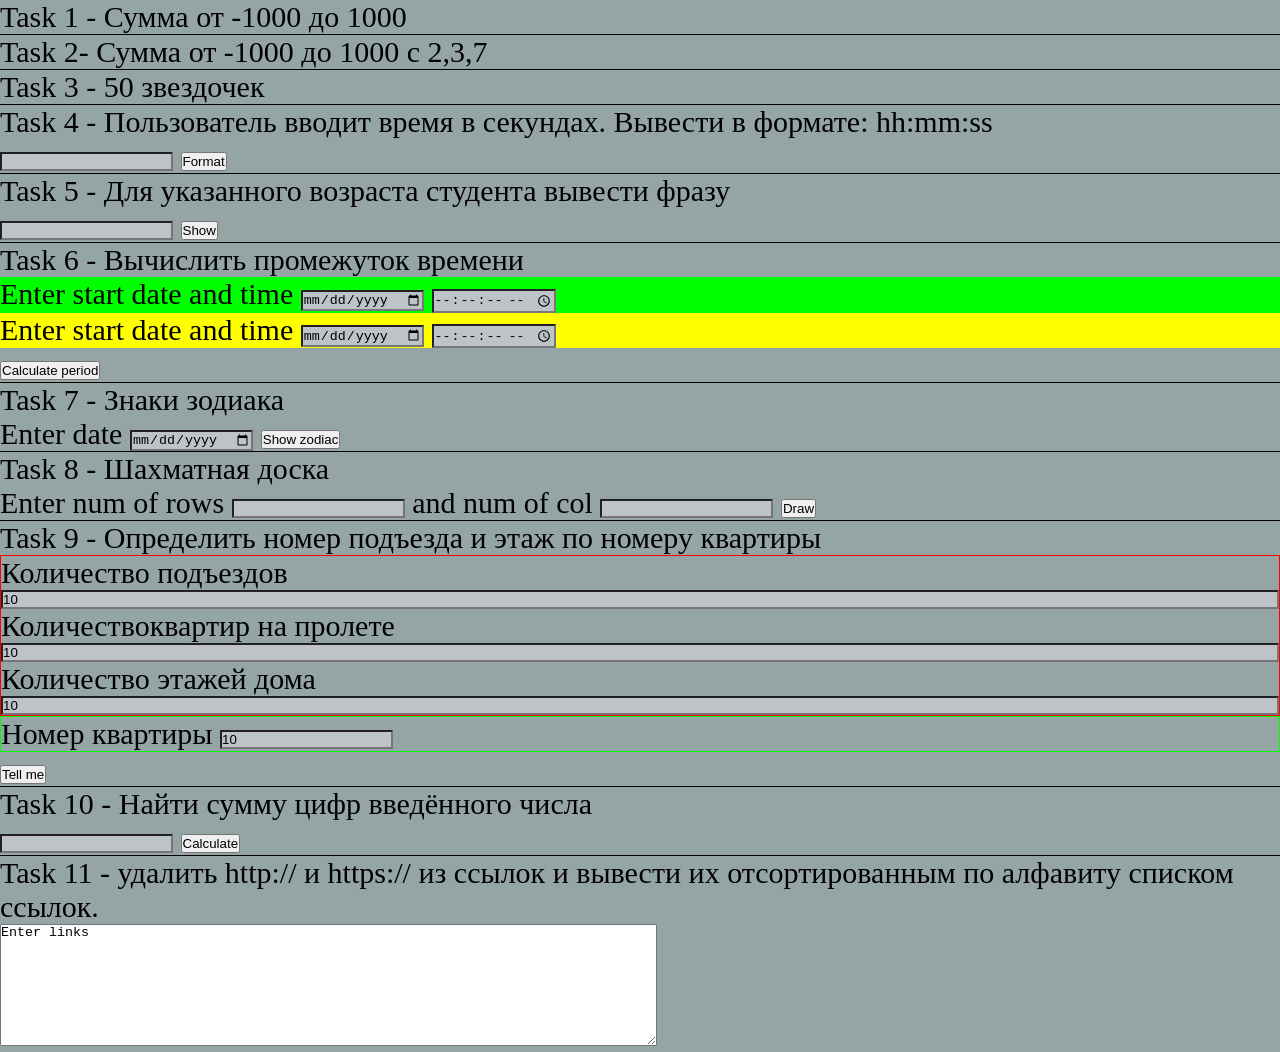
<file: task 2.0/index.html>
<!DOCTYPE html>
<html lang="en">
<head>
  <meta charset="UTF-8">
  <meta name="viewport" content="width=device-width, initial-scale=1.0">
  <meta http-equiv="X-UA-Compatible" content="ie=edge">
  <link rel="stylesheet" href="styles.css">
  <script src="https://ajax.googleapis.com/ajax/libs/jquery/3.2.1/jquery.min.js"></script>
  <script src="scripts.js"></script>
  <title>JS TASK</title>
</head>
<body>
  <div>
    <p class="task">Task 1 - Сумма от -1000 до 1000</p>
    <p class="result_1"></p>
  </div>
  <div>
    <p class="task">Task 2- Сумма от -1000 до 1000 c 2,3,7</p>
    <p class="result_2"></p>
  </div>
  <div>
    <p class="task">Task 3 - 50 звездочек</p>
    <div class="result_3"></div>
  </div>
  <div>
    <p class="task">Task 4 - Пользователь вводит время в секундах. Вывести в формате: hh:mm:ss</p>
    <input onfocus="$this.value='';" type="text" id="sec_to_format_4" value="">
    <button type="button" onclick="t4()" id="button_sec_to_format_4" name="button">Format</button>
    <p class="result_4"></p>
  </div>
  <div>
    <p class="task">Task 5 - Для указанного возраста студента вывести фразу</p>
    <input type="text" id="years5">
    <button type="button" onclick="t5()" id="button_years5" name="button">Show</button>
    <p class="result_5"></p>
  </div>
  <div>
    <p class="task">Task 6 - Вычислить промежуток времени</p>
    <div class="" style="background-color:#0f0;">
      <label for="startDate6">Enter start date and time</label>
      <input type="date" id="startDate6">
      <input type="time" step="1" id="startTime6">
    </div>
    <div class="" style="background-color:#ff0;">
      <label for="endDate6">Enter start date and time</label>
      <input type="date" id="endDate6">
      <input type="time" step="1" id="endTime6">
    </div>
    <button type="button" onclick="t6()">Calculate period</button>
    <p class="result_6"></p>
  </div>
  <div>
    <p class="task">Task 7 - Знаки зодиака</p>
    <label for="zodiac7">Enter date</label>
    <input type="date" id="zodiac7">
    <button type="button" onclick="t7()">Show zodiac</button>
    <div class="result_7"></div>
  </div>
  <div>
    <p class="task">Task 8 - Шахматная доска</p>
    <label for="row8">Enter num of rows</label>
    <input type="text" id="row8">
    <label for="col8"> and num of col</label>
    <input type="text" id="col8">
    <button type="button" onclick="t8()">Draw</button>
    <div class="result_8"></div>
  </div>
  <div>
    <p class="task">Task 9 - Определить номер подъезда и этаж по номеру квартиры</p>
    <div style="border:1px solid #F00;display:flex;flex-direction:column;">
      <label for="numOfP">Количество подъездов</label>
      <input type="text" id="numOfP" name="" value="10">
      <label for="numOfK"> Количествоквартир на пролете</label>
      <input type="text" id="numOfK" name="" value="10">
      <label for="numOfE">Количество этажей дома</label>
      <input type="text" id="numOfE" name="" value="10">
    </div>
    <div style="border:1px solid #0f0;">
      <label for="numOfFlat">Номер квартиры</label>
      <input type="text" id="numOfFlat" name="" value="10">
    </div>
    <button type="button" onclick="t9()" id="button9">Tell me</button>
    <p class="result_9"></p>
  </div>
  <div>
    <p class="task">Task 10 - Найти сумму цифр введённого числа</p>
    <input type="text" id="num10">
    <button type="button" onclick="t10()" id="button_find_sum10">Calculate</button>
    <p class="result_10"></p>
  </div>
  <div>
    <p class="task">Task 11 - удалить http:// и https:// из ссылок и вывести их отсортированным по алфавиту списком ссылок.</p>
    <textarea onfocus="this.value='';" rows="8" cols="80" onblur="t11()" id="links11">Enter links</textarea>
    <ul class="result_11"></ul>
  </div>


</body>
</html>
</file>
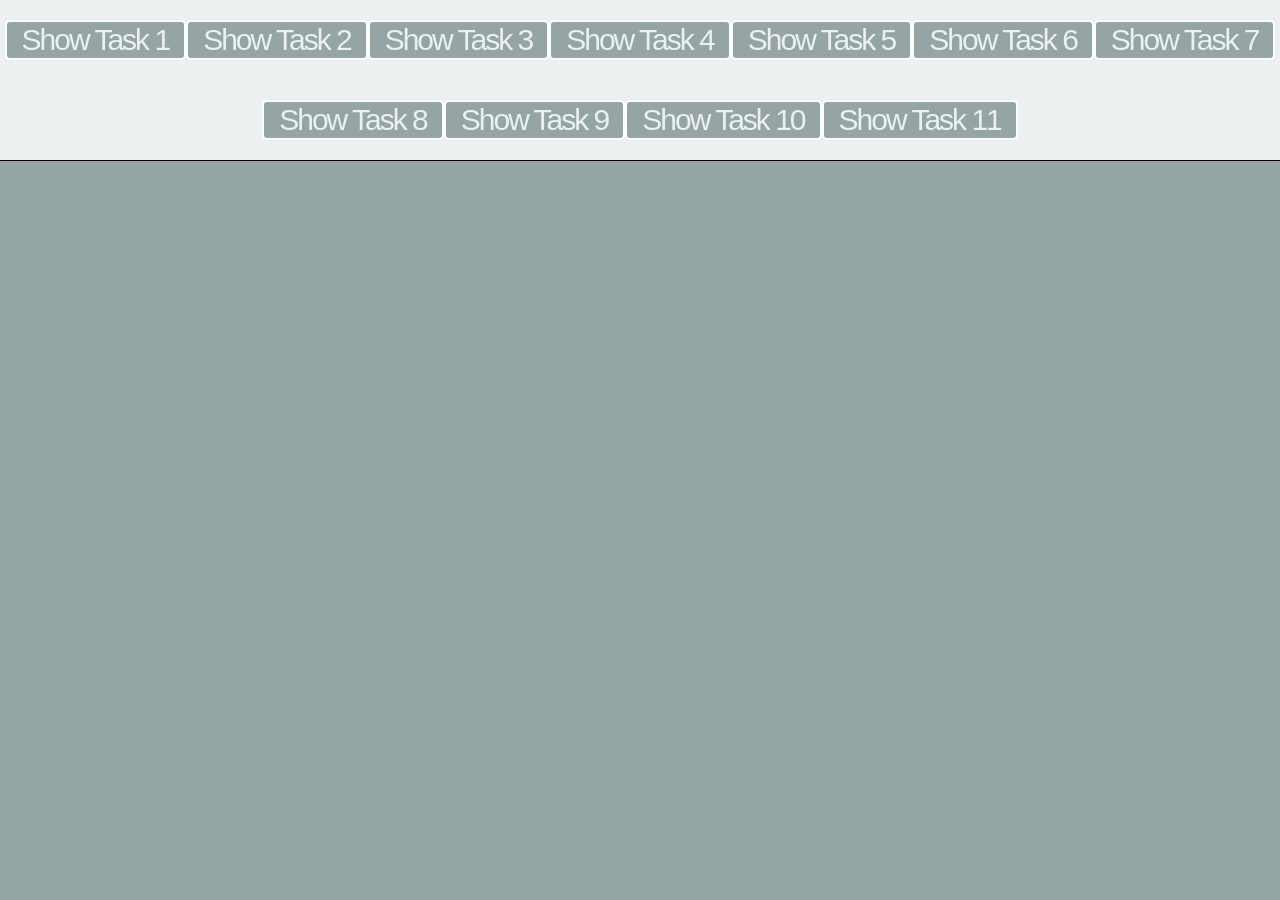
<file: task2.0/index.html>
<!DOCTYPE html>
<html lang="en">
<head>
  <meta charset="UTF-8">
  <meta name="viewport" content="width=device-width, initial-scale=1.0">
  <meta http-equiv="X-UA-Compatible" content="ie=edge">
  <link rel="stylesheet" href="styles.css">
  <script src="https://ajax.googleapis.com/ajax/libs/jquery/3.2.1/jquery.min.js"></script>
  <script src="scripts.js"></script>
  <title>JS TASK</title>
</head>
<body>
  <div style="display:flex;flex-direction: row;flex-wrap:wrap;justify-content:center;background-color:#ecf0f1">
    <button type="button" onclick="showMe('ht1')">Show Task 1</button>
    <button type="button" onclick="showMe('ht2')">Show Task 2</button>
    <button type="button" onclick="showMe('ht3')">Show Task 3</button>
    <button type="button" onclick="showMe('ht4')">Show Task 4</button>
    <button type="button" onclick="showMe('ht5')">Show Task 5</button>
    <button type="button" onclick="showMe('ht6')">Show Task 6</button>
    <button type="button" onclick="showMe('ht7')">Show Task 7</button>
    <button type="button" onclick="showMe('ht8')">Show Task 8</button>
    <button type="button" onclick="showMe('ht9')">Show Task 9</button>
    <button type="button" onclick="showMe('ht10')">Show Task 10</button>
    <button type="button" onclick="showMe('ht11')">Show Task 11</button>
  </div>
  <div id="ht1">
    <p class="task">Task 1 - Сумма от -1000 до 1000</p>
    <p class="result_1"></p>
  </div>
  <div id="ht2">
    <p class="task">Task 2- Сумма от -1000 до 1000 c 2,3,7</p>
    <p class="result_2"></p>
  </div>
  <div id="ht3">
    <p class="task">Task 3 - 50 звездочек</p>
    <div class="result_3"></div>
  </div>
  <div id="ht4">
    <p class="task">Task 4 - Пользователь вводит время в секундах. Вывести в формате: hh:mm:ss</p>
    <input onfocus="this.value='';" type="text" id="sec_to_format_4" value="">
    <button type="button" onclick="t4()" id="button_sec_to_format_4" name="button">Format</button>
    <p class="result_4"></p>
  </div>
  <div id="ht5">
    <p class="task">Task 5 - Для указанного возраста студента вывести фразу</p>
    <input type="text" id="years5">
    <button type="button" onclick="t5()" id="button_years5" name="button">Show</button>
    <p class="result_5"></p>
  </div>
  <div id="ht6">
    <p class="task">Task 6 - Вычислить промежуток времени</p>
    <div class="" style="background-color:#0f0;">
      <label for="startDate6">Enter start date and time</label>
      <input type="date" id="startDate6">
      <input type="time" step="1" id="startTime6">
    </div>
    <div class="" style="background-color:#ff0;">
      <label for="endDate6">Enter start date and time</label>
      <input type="date" id="endDate6">
      <input type="time" step="1" id="endTime6">
    </div>
    <button type="button" onclick="t6()">Calculate period</button>
    <p class="result_6"></p>
  </div>
  <div id="ht7">
    <p class="task">Task 7 - Знаки зодиака</p>
    <label for="zodiac7">Enter date</label>
    <input type="date" id="zodiac7">
    <button type="button" onclick="t7()">Show zodiac</button>
    <div class="result_7"></div>
  </div>
  <div id="ht8">
    <p class="task">Task 8 - Шахматная доска</p>
    <label for="row8">Enter num of rows</label>
    <input type="text" id="row8">
    <label for="col8"> and num of col</label>
    <input type="text" id="col8">
    <button type="button" onclick="t8()">Draw</button>
    <div class="result_8"></div>
  </div>
  <div id="ht9">
    <p class="task">Task 9 - Определить номер подъезда и этаж по номеру квартиры</p>
    <div style="border:1px solid #F00;display:flex;flex-direction:column;">
      <label for="numOfP">Кол-во подъездов</label>
      <input type="text" id="numOfP" name="" value="10">
      <label for="numOfK"> Кол-во квартир на пролете</label>
      <input type="text" id="numOfK" name="" value="10">
      <label for="numOfE">Кол-во этажей дома</label>
      <input type="text" id="numOfE" name="" value="10">
    </div>
    <div style="border:1px solid #0f0;">
      <label for="numOfFlat">Номер квартиры</label>
      <input type="text" id="numOfFlat" name="" value="10">
    </div>
    <button type="button" onclick="t9()" id="button9">Tell me</button>
    <p class="result_9"></p>
  </div>
  <div id="ht10">
    <p class="task">Task 10 - Найти сумму цифр введённого числа</p>
    <input type="text" id="num10">
    <button type="button" onclick="t10()" id="button_find_sum10">Calculate</button>
    <p class="result_10"></p>
  </div>
  <div id="ht11">
    <p class="task">Task 11 - удалить http:// и https:// из ссылок и вывести их отсортированным по алфавиту списком ссылок.</p>
    <textarea onfocus="this.value='';" rows="8" cols="80" onblur="t11()" id="links11">Enter links</textarea>
    <ul class="result_11"></ul>
  </div>
</body>
</html>
</file>
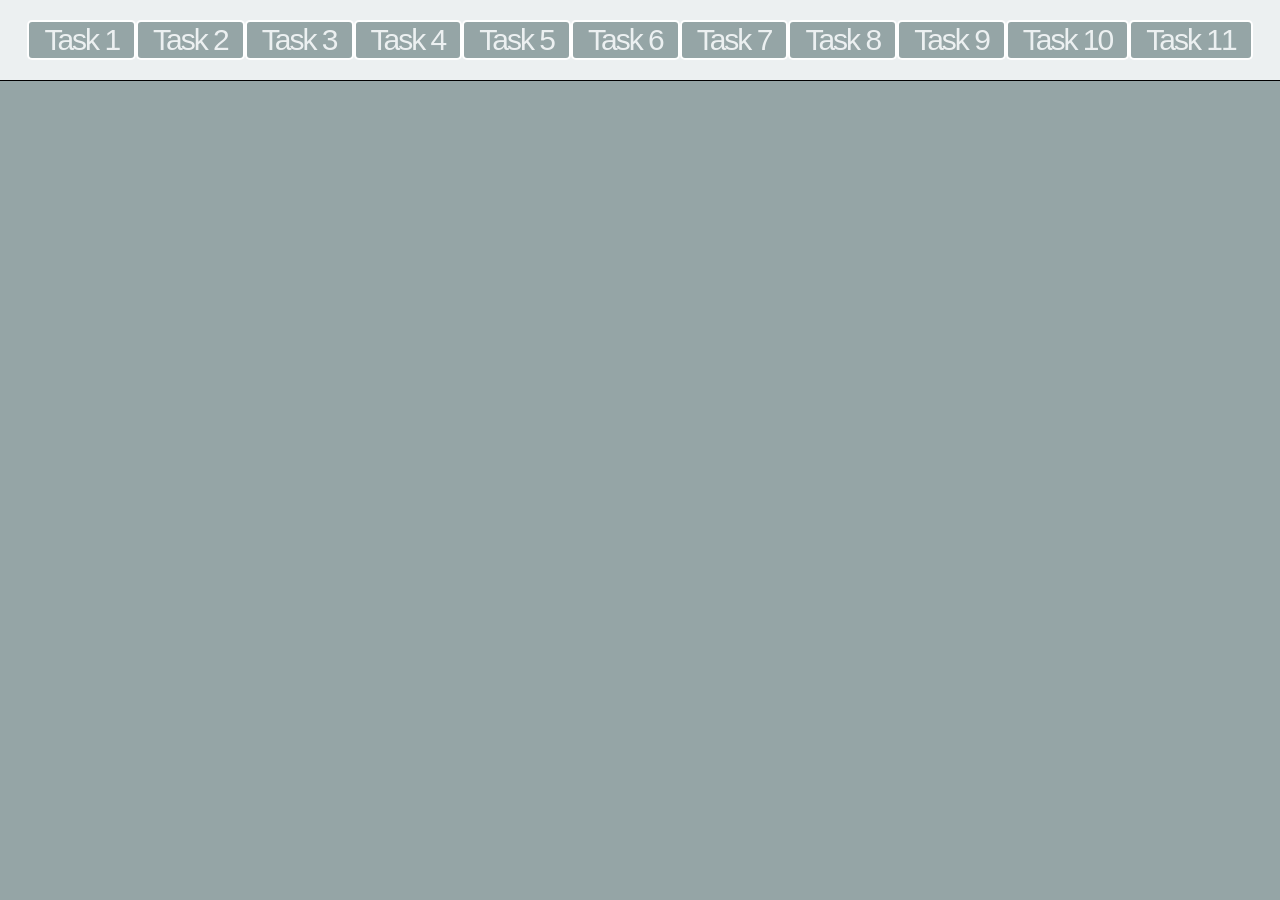
<file: task_2.0/index.html>
<!DOCTYPE html>
<html lang="en">
<head>
  <meta charset="UTF-8">
  <meta name="viewport" content="width=device-width, initial-scale=1.0">
  <meta http-equiv="X-UA-Compatible" content="ie=edge">
  <link rel="stylesheet" href="styles.css">
  <script src="scripts.js"></script>
  <title>JS TASK</title>
</head>
<body>
  <div style="display:flex;flex-direction: row;flex-wrap:wrap;justify-content:center;background-color:#ecf0f1">
    <button type="button" onclick="showMe('t1')">Task 1</button>
    <button type="button" onclick="showMe('t2')">Task 2</button>
    <button type="button" onclick="showMe('t3')">Task 3</button>
    <button type="button" onclick="showMe('t4')">Task 4</button>
    <button type="button" onclick="showMe('t5')">Task 5</button>
    <button type="button" onclick="showMe('t6')">Task 6</button>
    <button type="button" onclick="showMe('t7')">Task 7</button>
    <button type="button" onclick="showMe('t8')">Task 8</button>
    <button type="button" onclick="showMe('t9')">Task 9</button>
    <button type="button" onclick="showMe('t10')">Task 10</button>
    <button type="button" onclick="showMe('t11')">Task 11</button>
  </div>
  <div id="t1">
    <p class="task">Task 1 - Сумма от -1000 до 1000</p>
    <button type="button" onclick="countSum()" >Посчитать</button>
    <p id="result_1"></p>
  </div>
  <div id="t2">
    <p class="task">Task 2- Сумма от -1000 до 1000 c 2,3,7</p>
    <button type="button" onclick="countSumEndWith237()" >Посчитать</button>
    <p id="result_2"></p>
  </div>
  <div id="t3">
    <p class="task">Task 3 - 50 звездочек</p>
    <button type="button" onclick="drawStars()">Нарисовать</button>
    <div id="result_3"></div>
  </div>
  <div id="t4">
    <p class="task">Task 4 - Пользователь вводит время в секундах. Вывести в формате: hh:mm:ss</p>
    <input  type="text" title="время в секундах" id="sec_to_format_4" value="">
    <button type="button" onclick="convertSeconds()" id="button_sec_to_format_4" name="button">Format</button>
    <p id="result_4"></p>
  </div>
  <div id="t5">
    <p class="task">Task 5 - Для указанного возраста студента вывести фразу</p>
    <input type="text" id="years5">
    <button type="button" title="свой возраст" onclick="showYears()" id="button_years5" name="button">Show</button>
    <p id="result_5"></p>
  </div>
  <div id="t6">
    <p class="task">Task 6 - Вычислить промежуток времени</p>
    <div class="" style="background-color:#FFE082;">
      <label for="startDate6">Введите начальную дату и время</label>
      <input type="date" title="dd-mm-yyyy" id="startDate6">
      <input type="text" title="hh-mm-ss" step="1" id="startTime6" value="hh:mm:ss">
    </div>
    <div class="" style="background-color:#FFCC80;">
      <label for="endDate6">Введите конечную дату и время</label>
      <input type="date" title="dd-mm-yyyy" id="endDate6">
      <input type="text" title="hh-mm-ss" step="1" id="endTime6" value="hh:mm:ss">
    </div>
    <button type="button" onclick="calculatePeriod()">Посчитать период</button>
    <p id="result_6"></p>
  </div>
  <div id="t7">
    <p class="task">Task 7 - Знаки зодиака</p>
    <label for="zodiac7">Введите дату</label>
    <input type="date" id="zodiac7">
    <button type="button" title="виберите дату" onclick="showMyZodiac()">Показать знак зодиака</button>
    <div id="result_7"></div>
  </div>
  <div id="t8">
    <p class="task">Task 8 - Шахматная доска</p>
    <label for="row8">Введите количество рядов</label>
    <input type="text" title="к-во рядов" id="row8">
    <label for="col8"> и количество колонок</label>
    <input type="text" title="к-ло колонок" id="col8">
    <button type="button" onclick="drawChessBoard()">Рисовать</button>
    <div id="result_8"></div>
  </div>
  <div id="t9">
    <p class="task">Task 9 - Определить номер подъезда и этаж по номеру квартиры</p>
    <div class="st">
      <label for="numOfP">Кол-во подъездов</label>
      <input type="text" title="Кол-во подъездов" id="numOfP" name="" value="10">
      <label for="numOfK">Кол-во квартир на пролете</label>
      <input type="text" title="Кол-во квартир на пролете" id="numOfK" name="" value="10">
      <label for="numOfE">Кол-во этажей дома</label>
      <input type="text" title="Кол-во этажей дома" id="numOfE" name="" value="10">
    </div>
    <div style="border:1px solid #0f0;">
      <label for="numOfFlat">Номер квартиры</label>
      <input type="text" title="Номер квартиры" id="numOfFlat" name="" value="10">
    </div>
    <button type="button" onclick="findEntranceAndFlor()" id="button9">Показать</button>
    <p id="result_9"></p>
  </div>
  <div id="t10">
    <p class="task">Task 10 - Найти сумму цифр введённого числа</p>
    <input type="text" title="введите цифры" id="num10">
    <button type="button" onclick="sumOfNums()" id="button_find_sum10">Посчитать</button>
    <p id="result_10"></p>
  </div>
  <div id="t11">
    <p class="task">Task 11 - удалить http:// и https://
       из ссылок и вывести их отсортированным по алфавиту
        списком ссылок.</p>
    <textarea rows="8" cols="80" title="Введите ссылки через запятую" onblur="editLinks()" id="links11"></textarea>
    <ul id="result_11"></ul>
  </div>
</body>
</html>
</file>
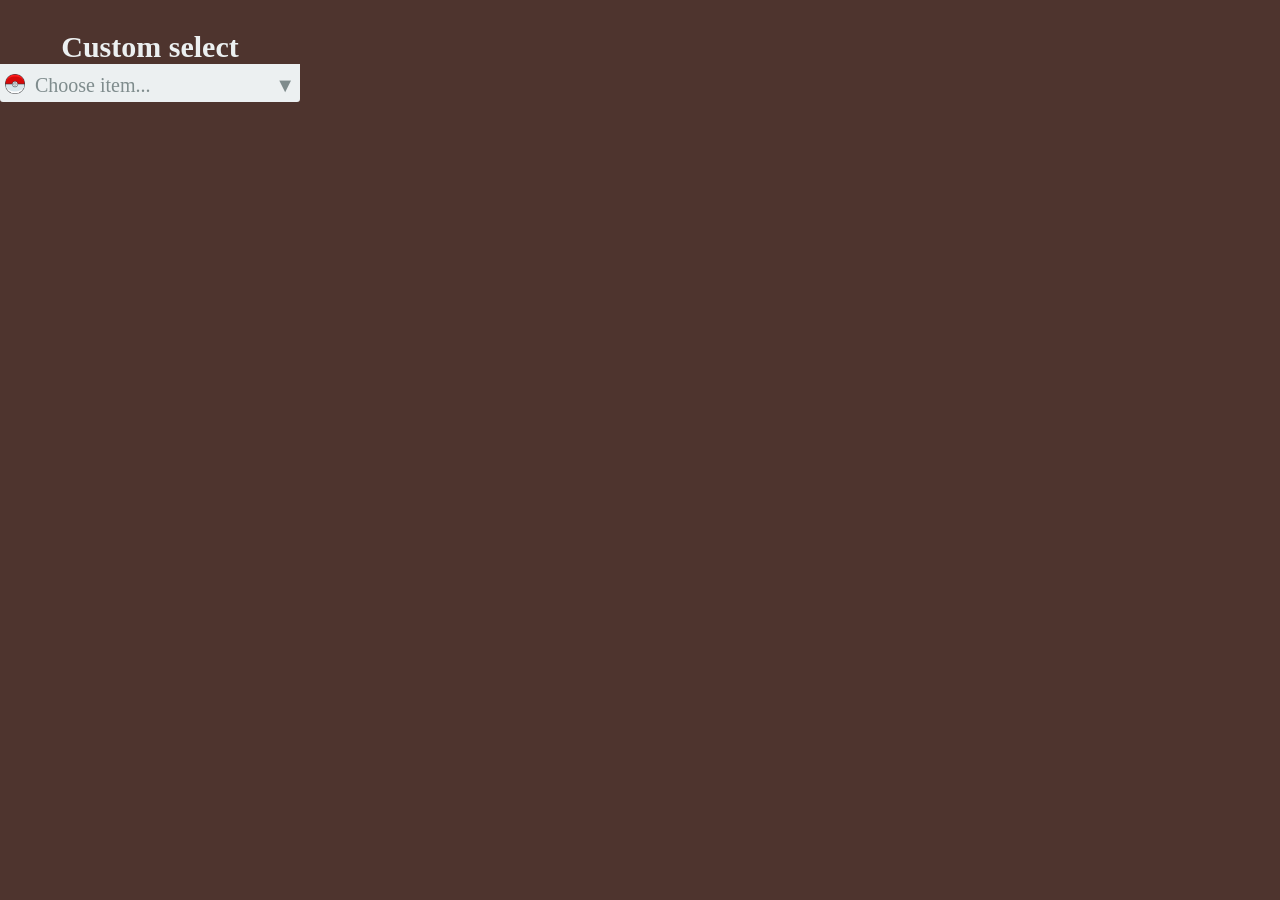
<file: task_3.0/index.html>
<!DOCTYPE html>
<html lang="en">

<head>
  <meta charset="UTF-8">
  <meta name="viewport" content="width=device-width, initial-scale=1.0">
  <meta http-equiv="X-UA-Compatible" content="ie=edge">
  <link rel="shortcut icon" href="img/b.jpg" type="image/x-icon">
  <link rel="stylesheet" href="styles.css">
  <script src="https://ajax.googleapis.com/ajax/libs/jquery/3.2.1/jquery.min.js"></script>
  <script src="scripts.js"></script>
  <title>My Custom View</title>
</head>

<body>
  <div id="container">
    <div id="customSelect">
      <h2>Custom select</h2>
      <div class="CSHeader">
        <img id="headImg" src="img/pokeball.png">
        <p class="chosenOption clickable" onclick="showOptions()">Choose item...</p>
        <p class="clearSelection" onclick="clearSelection()">&#215;</p>
        <p class="clickable" onclick="showOptions()">&#9660;</p>
      </div>

    </div>
  </div>
</body>

</html>
</file>
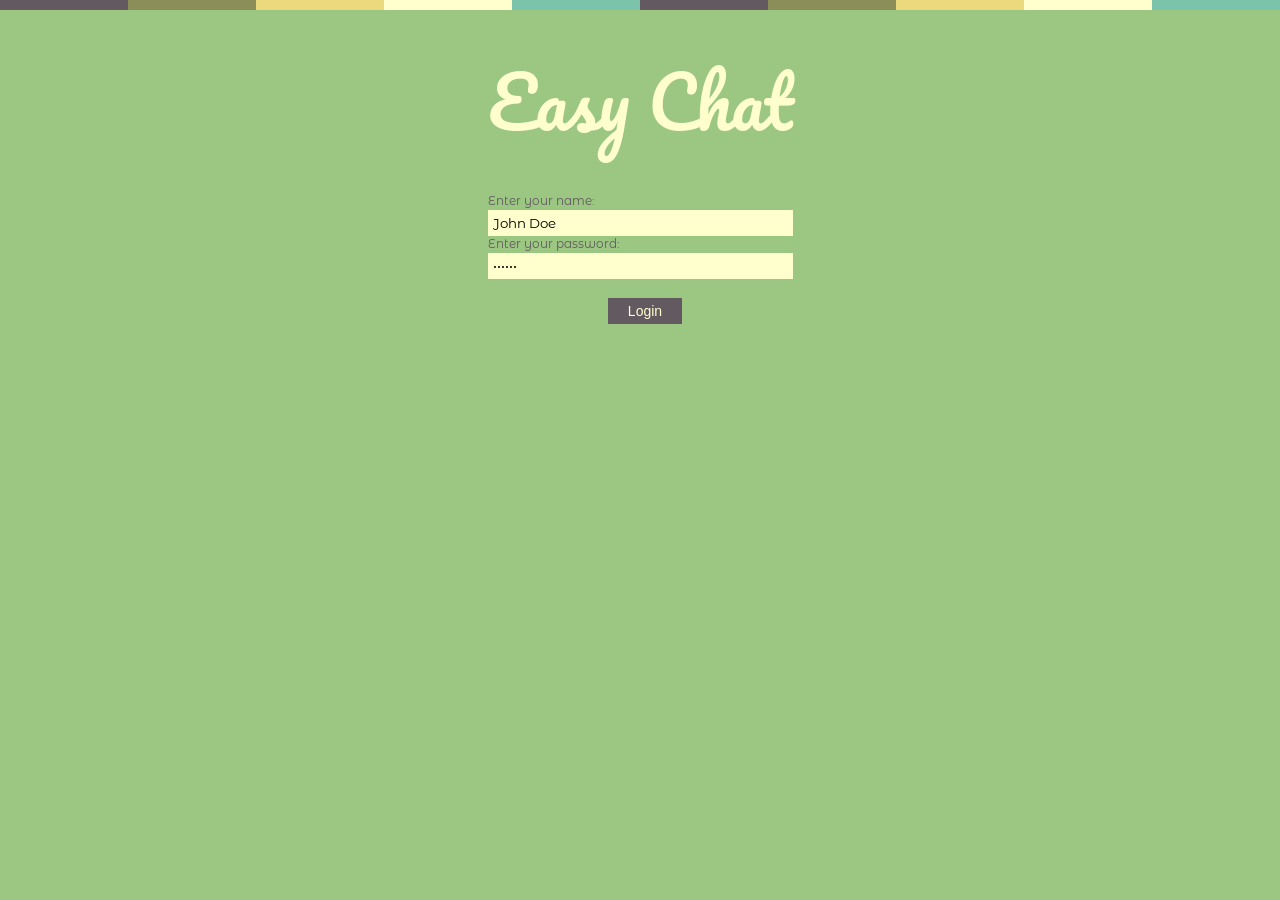
<file: task_5.0/index.html>
<!DOCTYPE html>
<html lang="en">

<head>
  <meta charset="UTF-8">
  <meta name="viewport" content="width=device-width, initial-scale=1.0">
  <meta http-equiv="X-UA-Compatible" content="ie=edge">
  <link rel="stylesheet" href="css/styles.css">
  <link href="https://fonts.googleapis.com/css?family=Montserrat+Alternates|Pacifico" rel="stylesheet">
  <script src="https://ajax.googleapis.com/ajax/libs/jquery/3.2.1/jquery.min.js"></script>
  <script src="scripts/scripts.js"></script>
  <title>Login to chat</title>
</head>

<body class="mainBackground">
  <div id="colorStripes">
    <div class="headerLineColor1"></div>
    <div class="headerLineColor2"></div>
    <div class="headerLineColor3"></div>
    <div class="headerLineColor4"></div>
    <div class="headerLineColor5"></div>
    <div class="headerLineColor1"></div>
    <div class="headerLineColor2"></div>
    <div class="headerLineColor3"></div>
    <div class="headerLineColor4"></div>
    <div class="headerLineColor5"></div>
  </div>
  <div id="container">
    <p id="logo">Easy Chat</p>
    <div class="formContainer">
      <p>Enter your name:</p>
      <input type="text" id="inputName" value="John Doe" class="inputField">
      <br>
      <p>Enter your password:</p>
      <input type="password" id="inputPassword" value="123456" class="inputField">
      <br>
      <br>
      <button class="buttonSend" id="loginButton">Login</button>
    </div>
    <div id="hint"></div>
  </div>
</body>

</html>
</file>
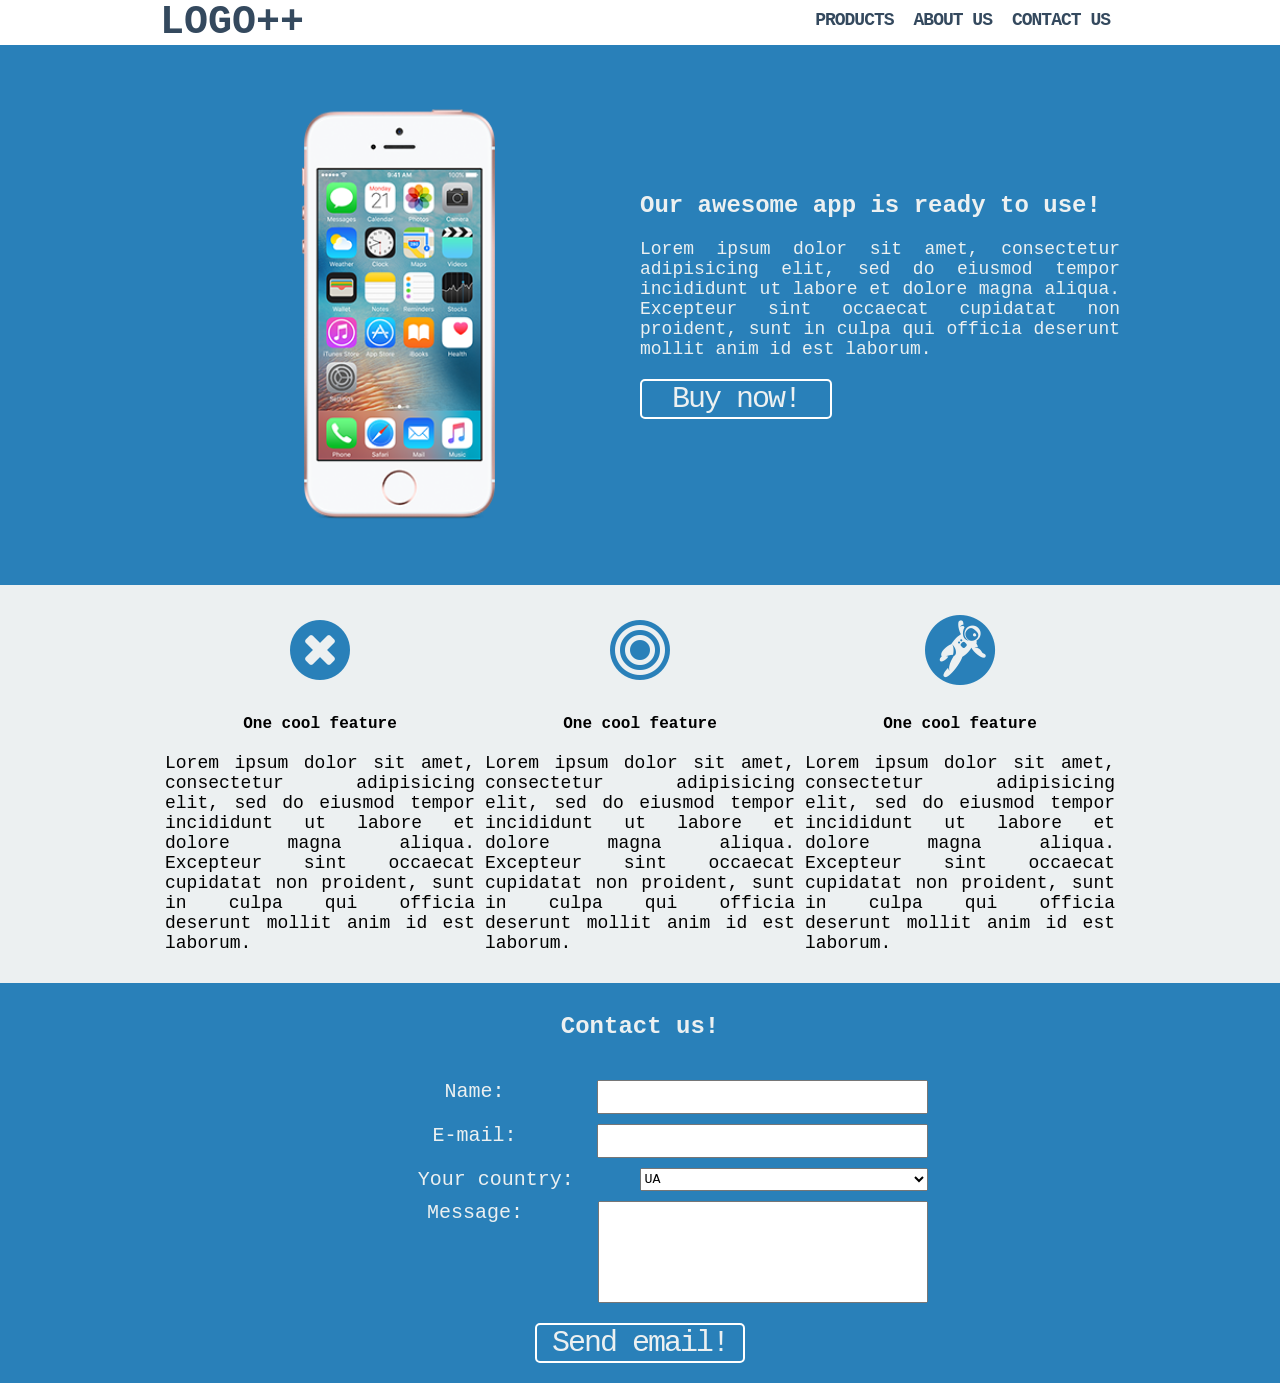
<file: task 1.0/1.2/index.html>
<!DOCTYPE html>
<html lang="en">
<head>
  <meta charset="UTF-8">
  <meta name="viewport" content="width=device-width, initial-scale=1.0">
  <meta http-equiv="X-UA-Compatible" content="ie=edge">
  <link rel="stylesheet" href="css/adaptive.css">
  <link rel="stylesheet" href="css/styles.css">
  <!-- <link rel="stylesheet" href="libs\css\eric-meyer-reset.min.css"> -->
  <link rel="stylesheet" href="libs\css\font-awesome.min.css">
  <title>1.2</title>
</head>
<body>
  <header>
    <div class="logo">LOGO++</div>
    <div class="menu">
      <p>PRODUCTS</p>
      <p>ABOUT US</p>
      <p>CONTACT US</p>
    </div>
  </header>
  <div class="container">
    <div class="presentation">
      <div class="img">
        <img src="img\iphone.png" alt="Ваще красава!">
      </div>
      <div class="buy">
        <h2>Our awesome app is ready to use!</h2>
        <p>Lorem ipsum dolor sit amet, consectetur
          adipisicing elit, sed do eiusmod tempor
          incididunt ut labore et dolore magna aliqua.
          Excepteur sint occaecat cupidatat non proident,
          sunt in culpa qui officia deserunt mollit
          anim id est laborum.</p>
        <button type="button" name="button" class="button">Buy now!</button>
      </div>
    </div>
  </div>
  <div class="container_light">
    <div class="features">
      <div class="one_feature">
        <i class="fa fa-times-circle"></i>
        <h4>One cool feature</h4>
        <p>Lorem ipsum dolor sit amet, consectetur
          adipisicing elit, sed do eiusmod tempor
          incididunt ut labore et dolore magna aliqua.
          Excepteur sint occaecat cupidatat non proident,
          sunt in culpa qui officia deserunt mollit
          anim id est laborum.</p>
      </div>
      <div class="one_feature">
        <i class="fa fa-bullseye"></i>
        <h4>One cool feature</h4>
        <p>Lorem ipsum dolor sit amet, consectetur
          adipisicing elit, sed do eiusmod tempor
          incididunt ut labore et dolore magna aliqua.
          Excepteur sint occaecat cupidatat non proident,
          sunt in culpa qui officia deserunt mollit
          anim id est laborum.</p>
      </div>
      <div class="one_feature">
        <i class="fa fa-grav"></i>
        <h4>One cool feature</h4>
        <p>Lorem ipsum dolor sit amet, consectetur
          adipisicing elit, sed do eiusmod tempor
          incididunt ut labore et dolore magna aliqua.
          Excepteur sint occaecat cupidatat non proident,
          sunt in culpa qui officia deserunt mollit
          anim id est laborum.</p>
      </div>
    </div>
  </div>
  <div class="container">
    <div class="contact_us">
    <h2>Contact us!</h2>
      <form action="" method="post">
        <div>
          <label for="name">Name:</label>
          <input type="text" id="name" name="user_name">
        </div>
        <div>
          <label for="mail">E-mail:</label>
          <input type="email" id="mail" name="user_mail">
        </div>
        <div>
          <label for="mail">Your country:</label>
          <select name="cars">
            <option value="UA">UA</option>
            <option value="GE">GE</option>
            <option value="FR">FR</option>
            <option value="EN">EN</option>
          </select>
        </div>
        <div>
          <label for="msg">Message:</label>
          <textarea id="msg" rows="4" cols="50"></textarea>
        </div>
        <button type="button" name="button" class="button">Send email!</button>
      </form>
    </div>
  </div>
  <footer></footer>
</html>
</file>
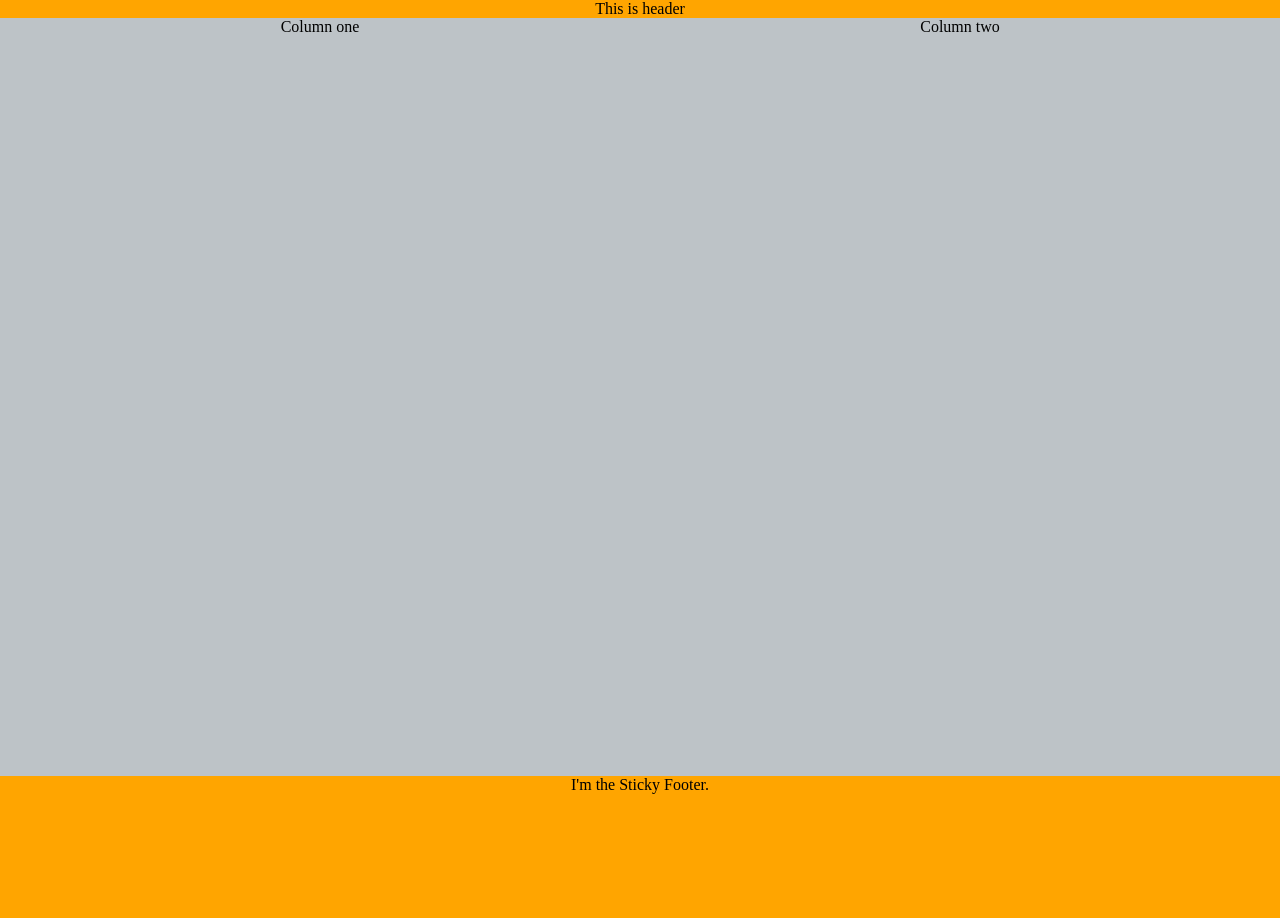
<file: task1.0/1.1/index.html>
<!DOCTYPE html>
<html lang="en">
<head>
  <meta charset="UTF-8">
  <meta name="viewport" content="width=device-width, initial-scale=1.0">
  <link rel="stylesheet" href="styles.css">
  <meta http-equiv="X-UA-Compatible" content="ie=edge">
  <title>2 column view</title>
</head>
<body>
  <header class="header"><p>This is header</p></header>
  <div class="page-wrap">
    <div class="columns">
      <p>Column one</p>
    </div>
    <div class="columns">
      <p>Column two</p>
    </div>
  </div>
  <footer class="site-footer">
    I'm the Sticky Footer.
  </footer>
</body>
</html>
</file>
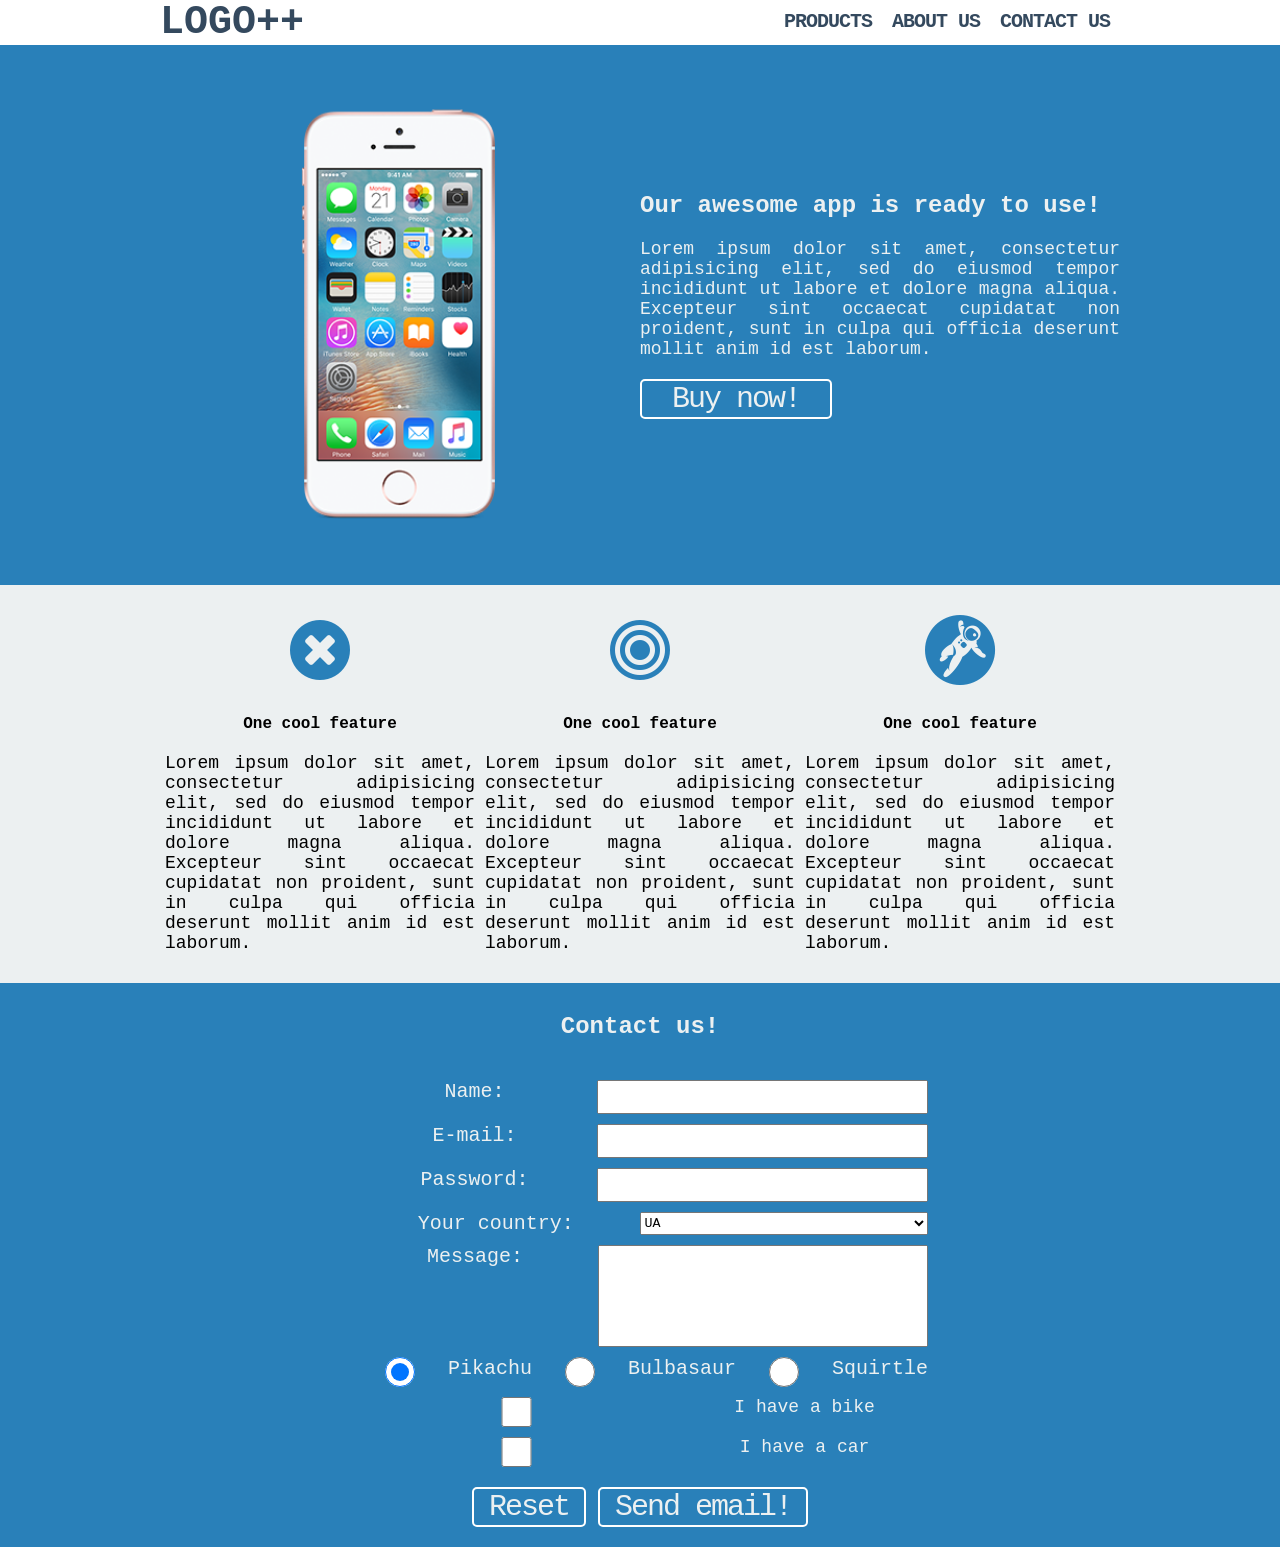
<file: task1.0/1.2/index.html>
<!DOCTYPE html>
<html lang="en">
<head>
  <meta charset="UTF-8">
  <meta name="viewport" content="width=device-width, initial-scale=1.0">
  <meta http-equiv="X-UA-Compatible" content="ie=edge">
  <link rel="stylesheet" href="css/adaptive.css">
  <link rel="stylesheet" href="css/styles.css">
  <!-- <link rel="stylesheet" href="libs\css\eric-meyer-reset.min.css"> -->
  <link rel="stylesheet" href="libs\css\font-awesome.min.css">
  <title>1.2</title>
</head>
<body>
  <header>
    <div class="logo">LOGO++</div>
    <div class="menu">
      <a href="https://www.google.com.ua">PRODUCTS</a>
      <a href="https://www.google.com.ua">ABOUT US</a>
      <a href="https://www.google.com.ua">CONTACT US</a>
    </div>
  </header>
  <div class="container">
    <div class="presentation">
      <div class="img">
        <img src="img\iphone.png" alt="Ваще красава!">
      </div>
      <div class="buy">
        <h2>Our awesome app is ready to use!</h2>
        <p>Lorem ipsum dolor sit amet, consectetur
          adipisicing elit, sed do eiusmod tempor
          incididunt ut labore et dolore magna aliqua.
          Excepteur sint occaecat cupidatat non proident,
          sunt in culpa qui officia deserunt mollit
          anim id est laborum.</p>
        <button type="button" name="button" class="button">Buy now!</button>
      </div>
    </div>
  </div>
  <div class="container_light">
    <div class="features">
      <div class="one_feature">
        <i class="fa fa-times-circle"></i>
        <h4>One cool feature</h4>
        <p>Lorem ipsum dolor sit amet, consectetur
          adipisicing elit, sed do eiusmod tempor
          incididunt ut labore et dolore magna aliqua.
          Excepteur sint occaecat cupidatat non proident,
          sunt in culpa qui officia deserunt mollit
          anim id est laborum.</p>
      </div>
      <div class="one_feature">
        <i class="fa fa-bullseye"></i>
        <h4>One cool feature</h4>
        <p>Lorem ipsum dolor sit amet, consectetur
          adipisicing elit, sed do eiusmod tempor
          incididunt ut labore et dolore magna aliqua.
          Excepteur sint occaecat cupidatat non proident,
          sunt in culpa qui officia deserunt mollit
          anim id est laborum.</p>
      </div>
      <div class="one_feature">
        <i class="fa fa-grav"></i>
        <h4>One cool feature</h4>
        <p>Lorem ipsum dolor sit amet, consectetur
          adipisicing elit, sed do eiusmod tempor
          incididunt ut labore et dolore magna aliqua.
          Excepteur sint occaecat cupidatat non proident,
          sunt in culpa qui officia deserunt mollit
          anim id est laborum.</p>
      </div>
    </div>
  </div>
  <div class="container">
    <div class="contact_us">
    <h2>Contact us!</h2>
      <form action="" method="post">
        <div>
          <label for="name">Name:</label>
          <input type="text" id="name" name="user_name">
        </div>
        <div>
          <label for="mail">E-mail:</label>
          <input type="email" id="mail" name="user_mail">
        </div>
        <div>
          <label for="psw">Password:</label>
          <input type="password" id="psw" name="user_mail">
        </div>
        <div>
          <label for="mail">Your country:</label>
          <select name="cars">
            <option value="UA">UA</option>
            <option value="GE">GE</option>
            <option value="FR">FR</option>
            <option value="EN">EN</option>
          </select>
        </div>
        <div>
          <label for="msg">Message:</label>
          <textarea id="msg" rows="4" cols="50"></textarea>
        </div>
        <div class="radio">
          <input type="radio" name="gender" value="pika" checked> Pikachu <br>
          <input type="radio" name="gender" value="bul"> Bulbasaur <br>
          <input type="radio" name="gender" value="char"> Squirtle <br>
        </div>
        <div class="checkbox">
          <input type="checkbox" name="vehicle1" value="Bike"> <p>I have a bike</p>
        </div>
        <div class="checkbox">
          <input type="checkbox" name="vehicle2" value="Car"> <p>I have a car</p>
        </div>
        <input type="reset" class="button">
        <button type="button" name="button" class="button">Send email!</button>
      </form>
    </div>
  </div>
  <footer></footer>
</html>
</file>
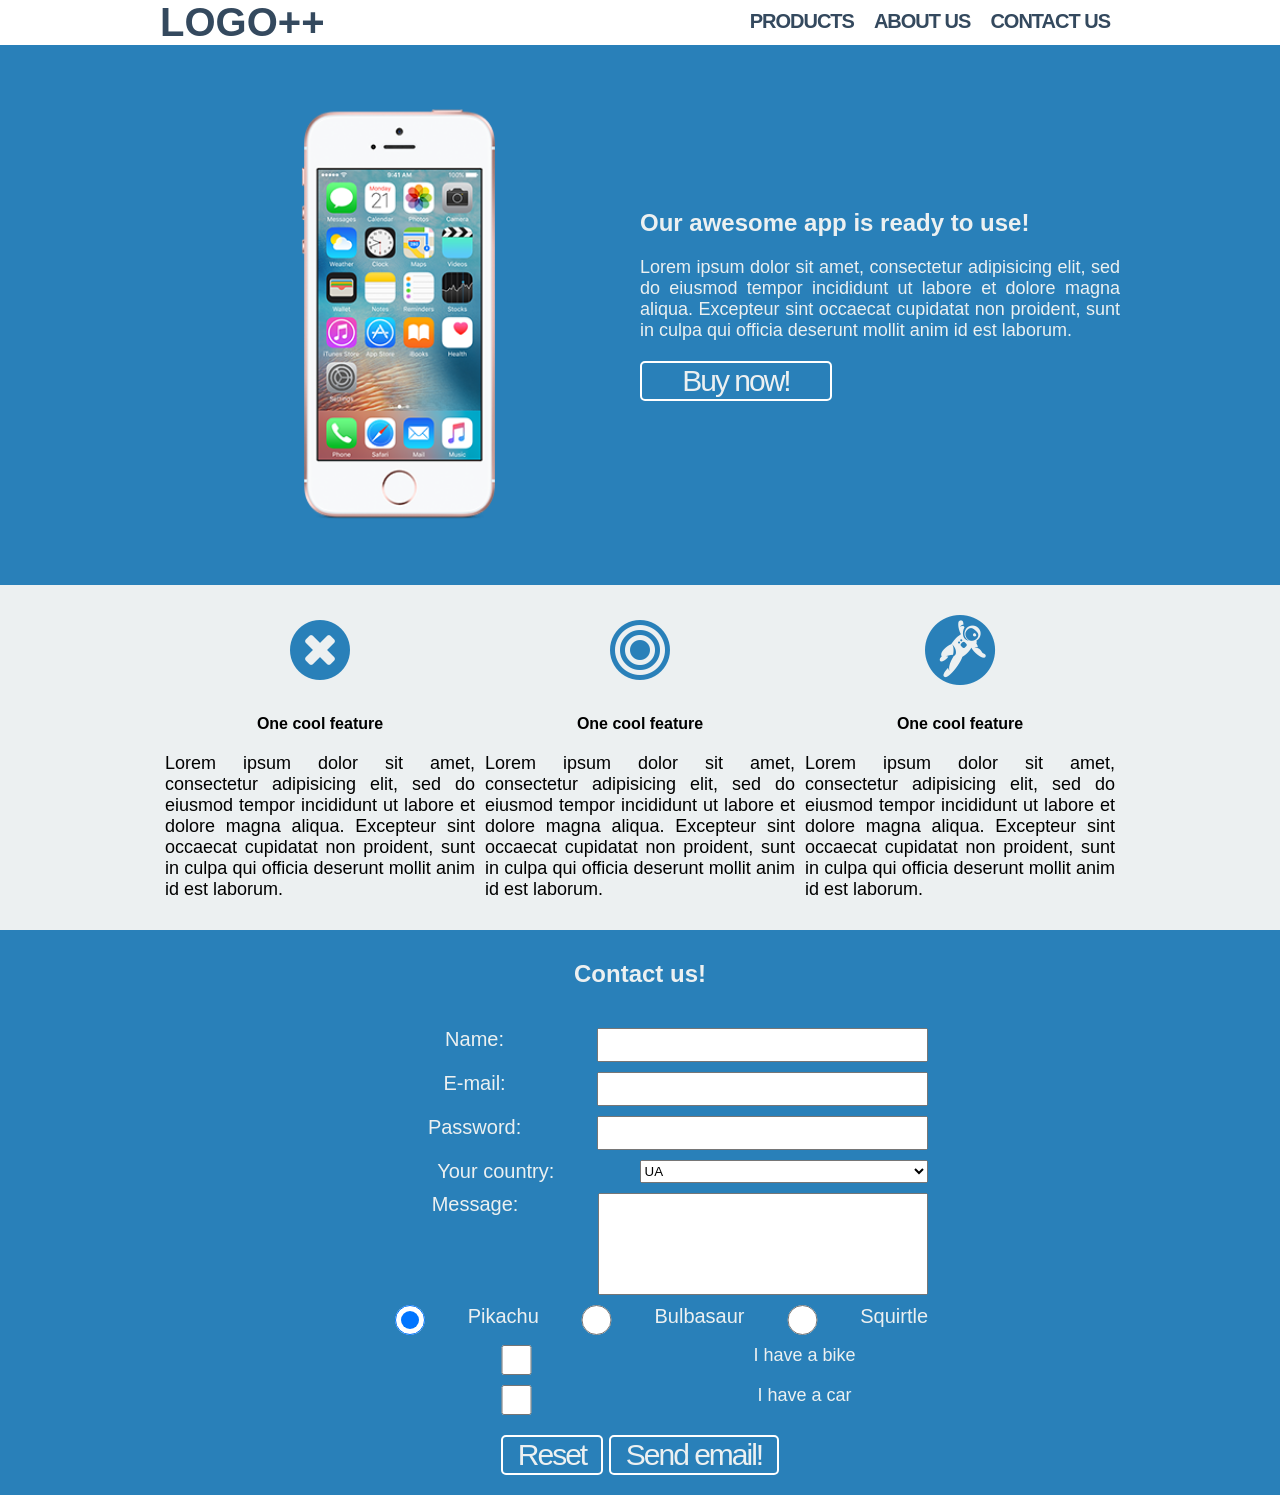
<file: task_1.0/1.2/index.html>
<!DOCTYPE html>
<html lang="en">
<head>
  <meta charset="UTF-8">
  <meta name="viewport" content="width=device-width, initial-scale=1.0">
  <meta http-equiv="X-UA-Compatible" content="ie=edge">
  <link rel="stylesheet" href="css/adaptive.css">
  <link rel="stylesheet" href="css/styles.css">
  <!-- <link rel="stylesheet" href="libs\css\eric-meyer-reset.min.css"> -->
  <link rel="stylesheet" href="libs\css\font-awesome.min.css">
  <script type="text/javascript"src="scripts/scripts.js"></script>
  <script src="https://ajax.googleapis.com/ajax/libs/jquery/3.2.1/jquery.min.js"></script>
  <title>1.2</title>
</head>
<body>
  <header>
    <div class="logo">LOGO++</div>
    <div class="menu">
      <a onclick="scrollToAnchor('container');">PRODUCTS</a>
      <a onclick="scrollToAnchor('features');">ABOUT US</a>
      <a onclick="scrollToAnchor('contact_us');">CONTACT US</a>
    </div>
  </header>
  <div class="container" id="container">
    <div class="presentation">
      <div class="img">
        <img src="img\iphone.png" alt="Ваще красава!">
      </div>
      <div class="buy">
        <h2>Our awesome app is ready to use!</h2>
        <p>Lorem ipsum dolor sit amet, consectetur
          adipisicing elit, sed do eiusmod tempor
          incididunt ut labore et dolore magna aliqua.
          Excepteur sint occaecat cupidatat non proident,
          sunt in culpa qui officia deserunt mollit
          anim id est laborum.</p>
        <button type="button" name="button" class="button">Buy now!</button>
      </div>
    </div>
  </div>
  <div class="container_light">
    <div class="features" id="features">
      <div class="one_feature">
        <i class="fa fa-times-circle"></i>
        <h4>One cool feature</h4>
        <p>Lorem ipsum dolor sit amet, consectetur
          adipisicing elit, sed do eiusmod tempor
          incididunt ut labore et dolore magna aliqua.
          Excepteur sint occaecat cupidatat non proident,
          sunt in culpa qui officia deserunt mollit
          anim id est laborum.</p>
      </div>
      <div class="one_feature">
        <i class="fa fa-bullseye"></i>
        <h4>One cool feature</h4>
        <p>Lorem ipsum dolor sit amet, consectetur
          adipisicing elit, sed do eiusmod tempor
          incididunt ut labore et dolore magna aliqua.
          Excepteur sint occaecat cupidatat non proident,
          sunt in culpa qui officia deserunt mollit
          anim id est laborum.</p>
      </div>
      <div class="one_feature">
        <i class="fa fa-grav"></i>
        <h4>One cool feature</h4>
        <p>Lorem ipsum dolor sit amet, consectetur
          adipisicing elit, sed do eiusmod tempor
          incididunt ut labore et dolore magna aliqua.
          Excepteur sint occaecat cupidatat non proident,
          sunt in culpa qui officia deserunt mollit
          anim id est laborum.</p>
      </div>
    </div>
  </div>
  <div class="container">
    <div class="contact_us" id="contact_us">
    <h2>Contact us!</h2>
      <form action="" method="post">
        <div>
          <label for="name">Name:</label>
          <input type="text" id="name" name="user_name">
        </div>
        <div>
          <label for="mail">E-mail:</label>
          <input type="email" id="mail" name="user_mail">
        </div>
        <div>
          <label for="psw">Password:</label>
          <input type="password" id="psw" name="user_mail">
        </div>
        <div>
          <label for="mail">Your country:</label>
          <select name="cars">
            <option value="UA">UA</option>
            <option value="GE">GE</option>
            <option value="FR">FR</option>
            <option value="EN">EN</option>
          </select>
        </div>
        <div>
          <label for="msg">Message:</label>
          <textarea id="msg" rows="4" cols="50"></textarea>
        </div>
        <div class="radio">
          <input type="radio" name="gender" value="pika" checked> Pikachu <br>
          <input type="radio" name="gender" value="bul"> Bulbasaur <br>
          <input type="radio" name="gender" value="char"> Squirtle <br>
        </div>
        <div class="checkbox">
          <input type="checkbox" name="vehicle1" value="Bike"> <p>I have a bike</p>
        </div>
        <div class="checkbox">
          <input type="checkbox" name="vehicle2" value="Car"> <p>I have a car</p>
        </div>
        <input type="reset" class="button">
        <button type="button" name="button" class="button">Send email!</button>
      </form>
      <button onclick="topFunction()" id="myBtn" title="Go to top">	&#9650</button>
    </div>
  </div>
  <footer></footer>
</html>
</file>
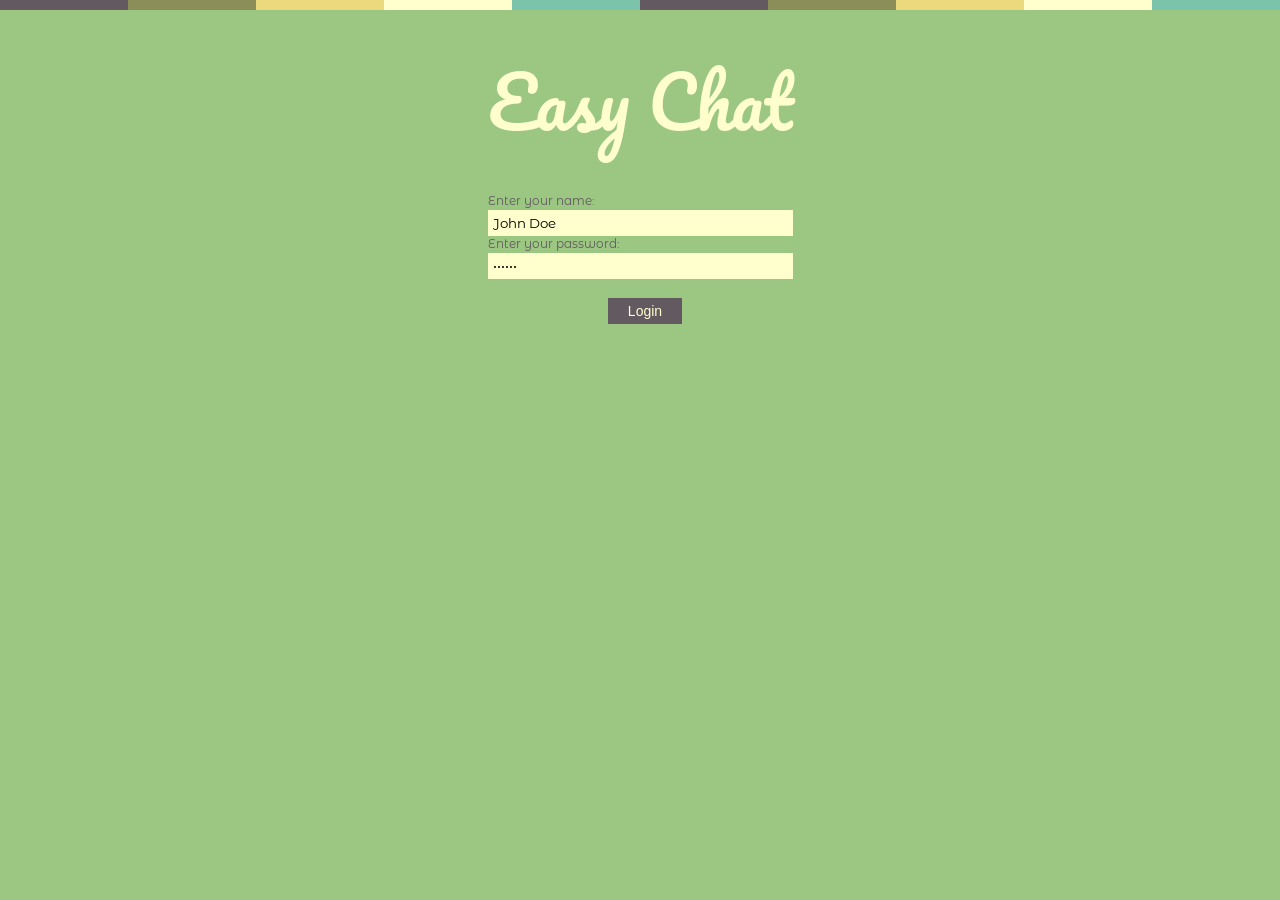
<file: task_5.0/chat.html>
<!DOCTYPE html>
<html lang="en">

<head>
  <meta charset="UTF-8">
  <meta name="viewport" content="width=device-width, initial-scale=1.0">
  <meta http-equiv="X-UA-Compatible" content="ie=edge">
  <link rel="stylesheet" href="css/styles.css">
  <link href="https://fonts.googleapis.com/css?family=Montserrat+Alternates|Pacifico" rel="stylesheet">
  <script src="https://ajax.googleapis.com/ajax/libs/jquery/3.2.1/jquery.min.js"></script>
  <script src="scripts/chatScripts.js"></script>
  <title>Login to chat</title>
</head>

<body class="mainBackground">
  <div id="colorStripes">
    <div class="headerLineColor1"></div>
    <div class="headerLineColor2"></div>
    <div class="headerLineColor3"></div>
    <div class="headerLineColor4"></div>
    <div class="headerLineColor5"></div>
    <div class="headerLineColor1"></div>
    <div class="headerLineColor2"></div>
    <div class="headerLineColor3"></div>
    <div class="headerLineColor4"></div>
    <div class="headerLineColor5"></div>
  </div>
  <div id="container">
    <p id="logo">Easy Chat</p>
    <div class="messagesArea" id="messagesAreaId">
      <div class="messageToMe">
        <p>Hello</p>
      </div>
      <div class="myMessage">
        <p>I tebe hello</p>
      </div>

    </div>
    <div id="sendMessage">
      <input type="text" id="inputSendMessage" name="inputSendMessage" value="Type your message.." class="inputField">
      <button class="buttonSend" id="buttonSendMessage">Send</button>
    </div>
    <div id="hint"></div>
  </div>
</body>

</html>
</file>
<file: task 2.0/styles.css>
*,
html,
body {
  margin: 0;
  padding: 0;
}

body {
  font-size: 30px;
  background-color: #95a5a6;
}

body > div {
  width: 100wh;
  margin 15px;
  border-bottom: 1px solid #000;
}

.chessW {
  background-color: white;
  border: 1px solid #0f0;
  margin: 0;
  padding: 0;
  height: 10px;
  width: 10px;
}

.chessB {
  background-color: black;
  border: 1px solid #0f0;
  margin: 0;
  padding: 0;
  height: 10px;
  width: 10px;
}

.result_8 {
  display: flex;
  flex-direction: column;
}

input {
background-color: #bdc3c7; 
}
</file>
<file: task2.0/styles.css>
*,
html,
body {
  margin: 0;
  padding: 0;
}

body {
  font-size: 30px;
  background-color: #95a5a6;
}

body > div {
  width: 100wh;
  margin 15px;
  border-bottom: 1px solid #000;
  display: none;
}

.chessW {
  background-color: white;
  border: 1px solid #0f0;
  margin: 0;
  padding: 0;
  height: 10px;
  width: 10px;
}

.chessB {
  background-color: black;
  border: 1px solid #0f0;
  margin: 0;
  padding: 0;
  height: 10px;
  width: 10px;
}

.result_8 {
  display: flex;
  flex-direction: column;
}

input {
background-color: #bdc3c7;
}

button {
  margin-top: 20px;
  margin-bottom: 20px;
  width: auto;
  padding-left: 15px;
  padding-right: 15px;
  height: 40px;
  background-color: #95a5a6;
  border: 2px solid #fff;
  color: #ecf0f1;
  border-radius: 5px;
  font-size: 30px;
  letter-spacing: -2px;
}
</file>
<file: task_2.0/styles.css>
*,
html,
body {
  margin: 0;
  padding: 0;
}

body {
  font-size: 30px;
  background-color: #95a5a6;
}

body > div {
  width: 100wh;
  margin 15px;
  border-bottom: 1px solid #000;
  display: none;
}

.chessW {
  background-color: white;
  margin: 0;
  padding: 0;
  height: 10px;
  width: 10px;
}

.chessB {
  background-color: black;
  margin: 0;
  padding: 0;
  height: 10px;
  width: 10px;
}

.result_8 {
  display: flex;
  flex-direction: column;
}

input {
background-color: #bdc3c7;
}

button {
  cursor: pointer;
  margin-top: 20px;
  margin-bottom: 20px;
  width: auto;
  padding-left: 15px;
  padding-right: 15px;
  height: 40px;
  background-color: #95a5a6;
  border: 2px solid #fff;
  color: #ecf0f1;
  border-radius: 5px;
  font-size: 30px;
  letter-spacing: -2px;
}

.st {
  border:1px solid #F00;
  display:flex;
  flex-direction:column;
}
</file>
<file: task_3.0/styles.css>
* {
  margin: 0;
  padding: 0;
  box-sizing: border-box;
}

body {
  font-size: 20px;
}

p {
  padding: 5px;
}

#container {
  width: auto;
  background-color: #4E342E;
  display: flex;
  flex-direction: column;
  justify-content: top;
  align-items:flex-start;
  min-height: 100vh;
}

h2 {
  color: #ecf0f1;
  background-color: #4E342E;
  margin-bottom: 5px;
  text-align: center;
}
#customSelect {
  background-color: #ecf0f1;
  border-radius: 3px;
  width: 300px;
  height: auto;
  color: #7f8c8d;
  margin-top: 30px;
  cursor: pointer;
}


.chosenOption {
  text-align: left;
  width: 100%;
}

.CSHeader {
  display: flex;
  justify-content: center;
}

.clearSelection {
  visibility: hidden;
}

.clearSelection:hover {
   background: #7f8c8d;
   color: #ecf0f1;
}

.options > .hiddenOption {
  display: flex;
  flex-direction: row;
}

.hiddenOption:hover {
  background: #7f8c8d;
  color: #ecf0f1;
}


img {
  width: 30px;
  height: 30px;
  padding: 5px;
}

.greyimg {
  -webkit-filter: grayscale(100%);
  -moz-filter: grayscale(100%);
  -ms-filter: grayscale(100%);
  -o-filter: grayscale(100%);
  filter: grayscale(100%);
  filter: gray; /* IE 6-9 */
}

.nogreyimg {
  -webkit-filter: none;
  -moz-filter: none;
  -ms-filter: none;
  -o-filter: none;
  filter: none;
  filter: none; /* IE 6-9 */
}
</file>
<file: task_5.0/css/styles.css>
* {
  margin: 0;
  padding: 0;
  box-sizing: border-box;
}
body {
  font-family: 'Montserrat Alternates', sans-serif;
  text-align: center;
  margin: 0;
  padding: 0;
}
#colorStripes {
  width: 100%;
  height: 10px;
  display: flex;
  flex-direction: row;
  justify-content: space-between;
}
.messagesArea {
  background-color: #fffecd;
  width: inherit;
  height: 400px;
  max-height: 400px;
  margin-bottom: 10px;
  overflow-x: hidden;
  overflow-y: auto;
  border-radius: 5px;
}
.messageToMe {
  background-color: #fffecd;
  width: inherit;
  height: fit-content;
  display: flex;
  justify-content: flex-start;
}
.messageToMe p {
  background-color: #9bc783;
  width: fit-content;
  max-width: 80%;
  height: fit-content;
  border-radius: 5px;
  margin: 3px;
  padding: 3px;
  text-align: left;
  word-break: break-all;
  word-wrap: break-word;
}
.myMessage {
  width: inherit;
  height: fit-content;
  background-color: #fffecd;
  text-align: right;
  display: flex;
  justify-content: flex-end;
}
.myMessage p {
  background-color: #eada7d;
  width: fit-content;
  max-width: 80%;
  height: fit-content;
  border-radius: 5px;
  margin: 3px;
  padding: 3px;
  text-align: right;
  word-break: break-all;
  word-wrap: break-word;
}
#container {
  height: 90%;
  width: auto;
  max-width: 40%;
  display: inline-block;
  margin: 0;
  padding: 0;
}
#logo {
  font-size: 70px;
  color: #fffecd;
  font-family: 'Pacifico', cursive;
  padding-bottom: 30px;
  padding-top: 30px;
}
#sendMessage {
  display: flex;
  flex-direction: row;
  justify-content: space-between;
}
.mainBackground {
  background-color: #9bc783;
}
.mainButton {
  background-color: #635960;
  font-size: 20px;
  border: none;
  color: #fffecd;
  padding: 5px;
  width: 60%;
}
.buttonSend {
  background-color: #635960;
  font-size: 20px;
  border: none;
  color: #fffecd;
  padding: 5px;
  width: 60%;
  width: auto;
  margin-left: 10px;
  font-size: 14px;
  padding-left: 20px;
  padding-right: 20px;
}
.inputField {
  font-family: 'Montserrat Alternates', sans-serif;
  background-color: #fffecd;
  padding: 5px;
  border: none;
  width: 100%;
}
#formContainer {
  padding: 10px;
  text-align: center;
  width: 50%;
  display: inline-block;
}
.formContainer > p {
  color: #635960;
  font-size: 12px;
  text-align: left;
  padding-bottom: 2px;
}
.formContainer {
  width: 100%;
}
.headerLineProp {
  width: 10%;
  height: inherit;
}
.headerLineColor1 {
  width: 10%;
  height: inherit;
  background-color: #635960;
}
.headerLineColor2 {
  width: 10%;
  height: inherit;
  background-color: #8b8e59;
}
.headerLineColor3 {
  width: 10%;
  height: inherit;
  background-color: #eada7d;
}
.headerLineColor4 {
  width: 10%;
  height: inherit;
  background-color: #fffecd;
}
.headerLineColor5 {
  width: 10%;
  height: inherit;
  background-color: #7bc3ab;
}
</file>
<file: task 1.0/1.2/css/adaptive.css>
.main_backgroud_color {
  background-color: #2980b9;
}
.main_backgroud_color_light {
  background-color: #ecf0f1;
}
@media screen and (min-width: 100px) and (max-width: 768px) {
  *,
  html,
  body {
    font-family: Courier, monospace;
    margin: 0;
    padding: 0;
    width: 100%;
  }
  body {
    display: flex;
    flex-direction: column;
  }
  header {
    max-width: auto;
    display: flex;
    width: auto;
    flex-direction: column;
  }
  .menu {
    display: flex;
    color: #34495e;
    letter-spacing: -1px;
    font-size: 20px;
    text-align: center;
    width: auto;
    justify-content: space-around;
  }
  .menu > p {
    margin: 5px;
    text-align: center;
    font-weight: 800;
    white-space: nowrap;
  }
  .logo {
    font-size: 40px;
    color: #34495e;
    font-weight: bold;
    text-align: center;
    width: auto;
    padding-top: 10px;
  }
  .presentation {
    background-color: #2980b9;
    height: auto;
    display: inline-flex;
    vertical-align: bottom;
    flex-direction: column;
    color: #ecf0f1;
  }
  .presentation > div {
    width: 100%;
    height: auto;
    text-align: center;
    padding-top: 30px;
    padding-bottom: 30px;
    display: inline-flex;
    flex-direction: column;
    justify-content: center;
  }
  .buy p {
    width: auto;
    text-align: justify;
  }
  .buy .button {
    width: auto;
    margin: 10px;
  }
  .features {
    display: inline-flex;
    flex-direction: column;
    text-align: center;
    vertical-align: middle;
  }
  .one_feature p {
    width: auto;
    text-align: justify;
    margin-bottom: 15px;
  }
  .fa {
    font-size: 70px !important;
    color: #2980b9;
    margin-bottom: 10px;
    margin-top: 10px;
  }
  .contact_us {
    background-color: #2980b9;
    width: 100%;
    padding-top: 8px;
    text-align: center;
  }
  form {
    width: 100%;
    display: inline-block;
    color: #ecf0f1;
    font-size: 20px;
  }
  form > div {
    display: inline-flex;
    justify-content: flex-end;
    margin-top: 10px;
  }
  textarea,
  input {
    width: 768px;
  }
  textarea {
    height: 100px;
    resize: none;
    width: 195%;
  }
  input {
    height: 30px;
  }
  .contact_us .button {
    width: 90%;
  }
  .button {
    margin-top: 20px;
    margin-bottom: 20px;
    margin-left: 10px;
    margin-right: 10px;
    width: auto;
    padding-left: 15px;
    padding-right: 15px;
    height: 40px;
    background-color: #2980b9;
    border: 2px solid #fff;
    color: #ecf0f1;
    border-radius: 5px;
    font-size: 30px;
    letter-spacing: -2px;
  }
  h2 {
    margin-left: 10px;
    margin-right: 10px;
    text-align: center;
    color: #ecf0f1;
  }
  p {
    margin-left: 10px;
    margin-right: 10px;
  }
}
</file>
<file: task 1.0/1.2/css/styles.css>
@media screen and (min-width: 960px) {
  *,
  html,
  body {
    font-family: Courier, monospace;
    margin: 0;
    padding: 0;
    width: 100%;
  }
  body {
    display: flex;
    flex-direction: column;
    text-align: center;
    vertical-align: middle;
  }
  .main_backgroud_color {
    background-color: #2980b9;
  }
  .main_backgroud_color_light {
    background-color: #ecf0f1;
  }
  .menu {
    display: flex;
    color: #34495e;
    letter-spacing: -1px;
    font-size: 20px;
    text-align: right;
    width: auto;
    justify-content: flex-start;
  }
  .menu > p {
    margin: 10px;
    text-align: right;
    font-weight: 800;
    white-space: nowrap;
  }
  header {
    min-width: 960px;
    height: auto;
    display: inline-flex;
    justify-content: space-between;
  }
  .logo {
    font-size: 40px;
    color: #34495e;
    font-weight: bold;
    width: auto;
  }
  .presentation {
    background-color: #2980b9;
    height: auto;
    display: inline-flex;
    vertical-align: bottom;
    color: #ecf0f1;
  }
  .presentation > div {
    width: 50%;
    height: auto;
    text-align: center;
    padding-top: 30px;
    padding-bottom: 30px;
    display: inline-flex;
    flex-direction: column;
    justify-content: center;
  }
  .buy p {
    padding-right: 30px;
    padding-left: 0px;
    text-align: justify;
    padding-right: 60px;
  }
  .features {
    display: inline-flex;
    flex-direction: row;
  }
  .contact_us {
    background-color: #2980b9;
  }
  header,
  .features,
  .contact_us,
  .presentation {
    width: 960px;
    margin: 0 auto;
  }
  .one_feature {
    width: 320px;
    margin: 0;
    height: auto;
    text-align: center;
    padding-top: 30px;
    padding-bottom: 30px;
  }
  h2 {
    padding-bottom: 20px;
    text-align: left;
    color: #ecf0f1;
  }
  .contact_us h2 {
    padding-top: 30px;
    padding-bottom: 30px;
    text-align: center;
    color: #ecf0f1;
  }
  h4 {
    margin-bottom: 20px;
  }
  .container {
    width: 100%;
    background-color: #2980b9;
  }
  .container_light {
    background-color: #ecf0f1;
  }
  .buy .button {
    width: 40%;
  }
  .button {
    margin-top: 20px;
    margin-bottom: 20px;
    width: auto;
    padding-left: 15px;
    padding-right: 15px;
    height: 40px;
    background-color: #2980b9;
    border: 2px solid #fff;
    color: #ecf0f1;
    border-radius: 5px;
    font-size: 30px;
    letter-spacing: -2px;
  }
  .one_feature p {
    width: auto;
    margin-right: 5px;
    margin-left: 5px;
    text-align: justify;
  }
  .fa {
    font-size: 70px !important;
    color: #2980b9;
    margin-bottom: 30px;
  }
  form {
    width: 576px;
    display: inline-block;
    color: #ecf0f1;
    font-size: 20px;
  }
  form > div {
    display: inline-flex;
    justify-content: flex-end;
    margin-top: 10px;
  }
  textarea,
  input {
    width: 768px;
  }
  textarea {
    height: 100px;
    resize: none;
    width: 768px;
  }
  input {
    height: 30px;
  }
  p {
    font-size: 18px;
  }
}
</file>
<file: task1.0/1.1/styles.css>
* {
  margin: 0;
  padding: 0;
}
html, body {
  height: 100%;
  width: 100%;
}

header {
  text-align: center;
  background-color: orange;
}

.columns {
  width: 50%;
  text-align: center;
}
.page-wrap {
  min-height: 100%;
  /* equal to footer height */
  margin-bottom: -142px;
  background-color: #bdc3c7;
  display: flex;
  flex-direction: row;
}
.page-wrap:after {
  content: "";
  display: block;
}
.site-footer, .page-wrap:after {
  height: 142px;
}
.site-footer {
  background-color: orange;
  text-align: center;
}
</file>
<file: task1.0/1.2/css/adaptive.css>
.main_backgroud_color {
  background-color: #2980b9;
}
.main_backgroud_color_light {
  background-color: #ecf0f1;
}
@media screen and (min-width: 100px) and (max-width: 768px) {
  *,
  html,
  body {
    font-family: Courier, monospace;
    margin: 0;
    padding: 0;
    width: 100%;
  }
  body {
    display: flex;
    flex-direction: column;
  }
  header {
    max-width: auto;
    display: flex;
    width: auto;
    flex-direction: column;
  }
  .menu {
    display: flex;
    color: #34495e;
    letter-spacing: -1px;
    font-size: 20px;
    text-align: center;
    width: auto;
    justify-content: space-around;
  }
  .menu > a {
    margin: 5px;
    text-align: center;
    font-weight: 800;
    white-space: nowrap;
    color: #34495e;
    text-decoration: none;
  }
  .logo {
    font-size: 40px;
    color: #34495e;
    font-weight: bold;
    text-align: center;
    width: auto;
    padding-top: 10px;
  }
  .presentation {
    background-color: #2980b9;
    height: auto;
    display: inline-flex;
    vertical-align: bottom;
    flex-direction: column;
    color: #ecf0f1;
  }
  .presentation > div {
    width: 100%;
    height: auto;
    text-align: center;
    padding-top: 30px;
    padding-bottom: 30px;
    display: inline-flex;
    flex-direction: column;
    justify-content: center;
  }
  .buy p {
    width: auto;
    text-align: justify;
  }
  .buy .button {
    width: auto;
    margin: 10px;
  }
  .features {
    display: inline-flex;
    flex-direction: column;
    text-align: center;
    vertical-align: middle;
  }
  .one_feature p {
    width: auto;
    text-align: justify;
    margin-bottom: 15px;
  }
  .fa {
    font-size: 70px !important;
    color: #2980b9;
    margin-bottom: 10px;
    margin-top: 10px;
  }
  .contact_us {
    background-color: #2980b9;
    width: 100%;
    padding-top: 8px;
    text-align: center;
  }
  form {
    width: 100%;
    display: inline-block;
    color: #ecf0f1;
    font-size: 20px;
  }
  form > div {
    display: inline-flex;
    justify-content: flex-end;
    margin-top: 10px;
  }
  textarea,
  input {
    width: 768px;
  }
  textarea {
    height: 100px;
    resize: none;
    width: 195%;
  }
  input {
    height: 30px;
  }
  .contact_us .button {
    width: 90%;
  }
  .button {
    margin-top: 20px;
    margin-bottom: 20px;
    margin-left: 10px;
    margin-right: 10px;
    width: auto;
    padding-left: 15px;
    padding-right: 15px;
    height: 40px;
    background-color: #2980b9;
    border: 2px solid #fff;
    color: #ecf0f1;
    border-radius: 5px;
    font-size: 30px;
    letter-spacing: -2px;
  }
  h2 {
    margin-left: 10px;
    margin-right: 10px;
    text-align: center;
    color: #ecf0f1;
  }
  p {
    margin-left: 10px;
    margin-right: 10px;
  }
  .radio {
    display: flex;
    flex-direction: row;
  }
  .checkbox p {
    width: 200%;
  }
  .checkbox {
    display: flex;
    flex-direction: row;
  }
}
</file>
<file: task1.0/1.2/css/styles.css>
@media screen and (min-width: 960px) {
  *,
  html,
  body {
    font-family: Courier, monospace;
    margin: 0;
    padding: 0;
    width: 100%;
  }
  body {
    display: flex;
    flex-direction: column;
    text-align: center;
    vertical-align: middle;
  }
  .main_backgroud_color {
    background-color: #2980b9;
  }
  .main_backgroud_color_light {
    background-color: #ecf0f1;
  }
  .menu {
    display: flex;
    color: #34495e;
    letter-spacing: -1px;
    font-size: 20px;
    text-align: right;
    width: auto;
    justify-content: flex-start;
  }
  .menu > a {
    margin: 10px;
    text-align: right;
    font-weight: 800;
    white-space: nowrap;
    color: #34495e;
    text-decoration: none;
  }
  header {
    min-width: 960px;
    height: auto;
    display: inline-flex;
    justify-content: space-between;
  }
  .logo {
    font-size: 40px;
    color: #34495e;
    font-weight: bold;
    width: auto;
  }
  .presentation {
    background-color: #2980b9;
    height: auto;
    display: inline-flex;
    vertical-align: bottom;
    color: #ecf0f1;
  }
  .presentation > div {
    width: 50%;
    height: auto;
    text-align: center;
    padding-top: 30px;
    padding-bottom: 30px;
    display: inline-flex;
    flex-direction: column;
    justify-content: center;
  }
  .buy p {
    padding-right: 30px;
    padding-left: 0px;
    text-align: justify;
    padding-right: 60px;
  }
  .features {
    display: inline-flex;
    flex-direction: row;
  }
  .contact_us {
    background-color: #2980b9;
  }
  header,
  .features,
  .contact_us,
  .presentation {
    width: 960px;
    margin: 0 auto;
  }
  .one_feature {
    width: 320px;
    margin: 0;
    height: auto;
    text-align: center;
    padding-top: 30px;
    padding-bottom: 30px;
  }
  h2 {
    padding-bottom: 20px;
    text-align: left;
    color: #ecf0f1;
  }
  .contact_us h2 {
    padding-top: 30px;
    padding-bottom: 30px;
    text-align: center;
    color: #ecf0f1;
  }
  h4 {
    margin-bottom: 20px;
  }
  .container {
    width: 100%;
    background-color: #2980b9;
  }
  .container_light {
    background-color: #ecf0f1;
  }
  .buy .button {
    width: 40%;
  }
  .button {
    margin-top: 20px;
    margin-bottom: 20px;
    width: auto;
    padding-left: 15px;
    padding-right: 15px;
    height: 40px;
    background-color: #2980b9;
    border: 2px solid #fff;
    color: #ecf0f1;
    border-radius: 5px;
    font-size: 30px;
    letter-spacing: -2px;
  }
  .one_feature p {
    width: auto;
    margin-right: 5px;
    margin-left: 5px;
    text-align: justify;
  }
  .fa {
    font-size: 70px !important;
    color: #2980b9;
    margin-bottom: 30px;
  }
  form {
    width: 576px;
    display: inline-block;
    color: #ecf0f1;
    font-size: 20px;
  }
  form > div {
    display: inline-flex;
    justify-content: flex-end;
    margin-top: 10px;
  }
  textarea,
  input {
    width: 768px;
  }
  textarea {
    height: 100px;
    resize: none;
    width: 768px;
  }
  input {
    height: 30px;
  }
  p {
    font-size: 18px;
  }
  .radio {
    display: flex;
    flex-direction: row;
  }
  .checkbox {
    display: flex;
    flex-direction: row;
  }
}
</file>
<file: task_1.0/1.2/css/adaptive.css>
.main_backgroud_color {
  background-color: #2980b9;
}
.main_backgroud_color_light {
  background-color: #ecf0f1;
}
@media screen and (min-width: 100px) and (max-width: 768px) {
  *,
  html,
  body {
    font-family: Courier, monospace;
    margin: 0;
    padding: 0;
    width: 100%;
  }
  body {
    display: flex;
    flex-direction: column;
  }
  header {
    max-width: auto;
    display: flex;
    width: auto;
    flex-direction: column;
  }
  .menu {
    display: flex;
    color: #34495e;
    letter-spacing: -1px;
    font-size: 20px;
    text-align: center;
    width: auto;
    justify-content: space-around;
  }
  .menu > a {
    margin: 5px;
    text-align: center;
    font-weight: 800;
    white-space: nowrap;
    color: #34495e;
    text-decoration: none;
  }
  .logo {
    font-size: 40px;
    color: #34495e;
    font-weight: bold;
    text-align: center;
    width: auto;
    padding-top: 10px;
  }
  .presentation {
    background-color: #2980b9;
    height: auto;
    display: inline-flex;
    vertical-align: bottom;
    flex-direction: column;
    color: #ecf0f1;
  }
  .presentation > div {
    width: 100%;
    height: auto;
    text-align: center;
    padding-top: 30px;
    padding-bottom: 30px;
    display: inline-flex;
    flex-direction: column;
    justify-content: center;
  }
  .buy p {
    width: auto;
    text-align: justify;
  }
  .buy .button {
    width: auto;
    margin: 10px;
  }
  .features {
    display: inline-flex;
    flex-direction: column;
    text-align: center;
    vertical-align: middle;
  }
  .one_feature p {
    width: auto;
    text-align: justify;
    margin-bottom: 15px;
  }
  .fa {
    font-size: 70px !important;
    color: #2980b9;
    margin-bottom: 10px;
    margin-top: 10px;
  }
  .contact_us {
    background-color: #2980b9;
    width: 100%;
    padding-top: 8px;
    text-align: center;
  }
  form {
    width: 100%;
    display: inline-block;
    color: #ecf0f1;
    font-size: 20px;
  }
  form > div {
    display: inline-flex;
    justify-content: flex-end;
    margin-top: 10px;
  }
  textarea,
  input {
    width: 768px;
  }
  textarea {
    height: 100px;
    resize: none;
    width: 195%;
  }
  input {
    height: 30px;
  }
  .contact_us .button {
    width: 90%;
  }
  .button {
    margin-top: 20px;
    margin-bottom: 20px;
    margin-left: 10px;
    margin-right: 10px;
    width: auto;
    padding-left: 15px;
    padding-right: 15px;
    height: 40px;
    background-color: #2980b9;
    border: 2px solid #fff;
    color: #ecf0f1;
    border-radius: 5px;
    font-size: 30px;
    letter-spacing: -2px;
  }
  h2 {
    margin-left: 10px;
    margin-right: 10px;
    text-align: center;
    color: #ecf0f1;
  }
  p {
    margin-left: 10px;
    margin-right: 10px;
  }
  .radio {
    display: flex;
    flex-direction: row;
  }
  .checkbox p {
    width: 200%;
  }
  .checkbox {
    display: flex;
    flex-direction: row;
  }
}
</file>
<file: task_1.0/1.2/css/styles.css>
@media screen and (min-width: 960px) {
  *,
  html,
  body {
    font-family: 'Roboto', sans-serif;;
    margin: 0;
    padding: 0;
    width: 100%;
  }
  body {
    display: flex;
    flex-direction: column;
    text-align: center;
    vertical-align: middle;
  }
  .main_backgroud_color {
    background-color: #2980b9;
  }
  .main_backgroud_color_light {
    background-color: #ecf0f1;
  }
  .menu {
    display: flex;
    color: #34495e;
    letter-spacing: -1px;
    font-size: 20px;
    text-align: right;
    width: auto;
    justify-content: flex-start;
  }
  .menu > a {
    margin: 10px;
    text-align: right;
    font-weight: 800;
    white-space: nowrap;
    color: #34495e;
    text-decoration: none;
  }
  header {
    min-width: 960px;
    height: auto;
    display: inline-flex;
    justify-content: space-between;
  }
  .logo {
    font-size: 40px;
    color: #34495e;
    font-weight: bold;
    width: auto;
  }
  .presentation {
    background-color: #2980b9;
    height: auto;
    display: inline-flex;
    vertical-align: bottom;
    color: #ecf0f1;
  }
  .presentation > div {
    width: 50%;
    height: auto;
    text-align: center;
    padding-top: 30px;
    padding-bottom: 30px;
    display: inline-flex;
    flex-direction: column;
    justify-content: center;
  }
  .buy p {
    padding-left: 0px;
    text-align: justify;
    padding-right: 60px;
  }
  .features {
    display: inline-flex;
    flex-direction: row;
  }
  .contact_us {
    background-color: #2980b9;
  }
  header,
  .features,
  .contact_us,
  .presentation {
    width: 960px;
    margin: 0 auto;
  }
  .one_feature {
    width: 320px;
    margin: 0;
    height: auto;
    text-align: center;
    padding-top: 30px;
    padding-bottom: 30px;
  }
  h2 {
    padding-bottom: 20px;
    text-align: left;
    color: #ecf0f1;
  }
  .contact_us h2 {
    padding-top: 30px;
    padding-bottom: 30px;
    text-align: center;
    color: #ecf0f1;
  }
  h4 {
    margin-bottom: 20px;
  }
  .container {
    width: 100%;
    background-color: #2980b9;
  }
  .container_light {
    background-color: #ecf0f1;
  }
  .buy .button {
    width: 40%;
  }
  .button {
    margin-top: 20px;
    margin-bottom: 20px;
    width: auto;
    padding-left: 15px;
    padding-right: 15px;
    height: 40px;
    background-color: #2980b9;
    border: 2px solid #fff;
    color: #ecf0f1;
    border-radius: 5px;
    font-size: 30px;
    letter-spacing: -2px;
  }
  .one_feature p {
    width: auto;
    margin-right: 5px;
    margin-left: 5px;
    text-align: justify;
  }
  .fa {
    font-size: 70px !important;
    color: #2980b9;
    margin-bottom: 30px;
  }
  form {
    width: 576px;
    display: inline-block;
    color: #ecf0f1;
    font-size: 20px;
  }
  form > div {
    display: inline-flex;
    justify-content: flex-end;
    margin-top: 10px;
  }
  textarea,
  input {
    width: 768px;
  }
  textarea {
    height: 100px;
    resize: none;
    width: 768px;
  }
  input {
    height: 30px;
  }
  p {
    font-size: 18px;
  }
  .radio {
    display: flex;
    flex-direction: row;
  }
  .checkbox {
    display: flex;
    flex-direction: row;
  }

  #myBtn {
    display: none; /* Hidden by default */
    position: fixed; /* Fixed/sticky position */
    bottom: 20px; /* Place the button at the bottom of the page */
    right: 30px; /* Place the button 30px from the right */
    z-index: 99; /* Make sure it does not overlap */
    border: 2px solid #ecf0f1; /* Remove borders */
    outline: none; /* Remove outline */
    background-color: #2980b9; /* Set a background color */
    color: white; /* Text color */
    cursor: pointer; /* Add a mouse pointer on hover */
    padding: 15px; /* Some padding */
    border-radius: 10px; /* Rounded corners */
    width: 50px;
    height: auto;
}

#myBtn:hover {
    background-color: #555; /* Add a dark-grey background on hover */
}
}
</file>
